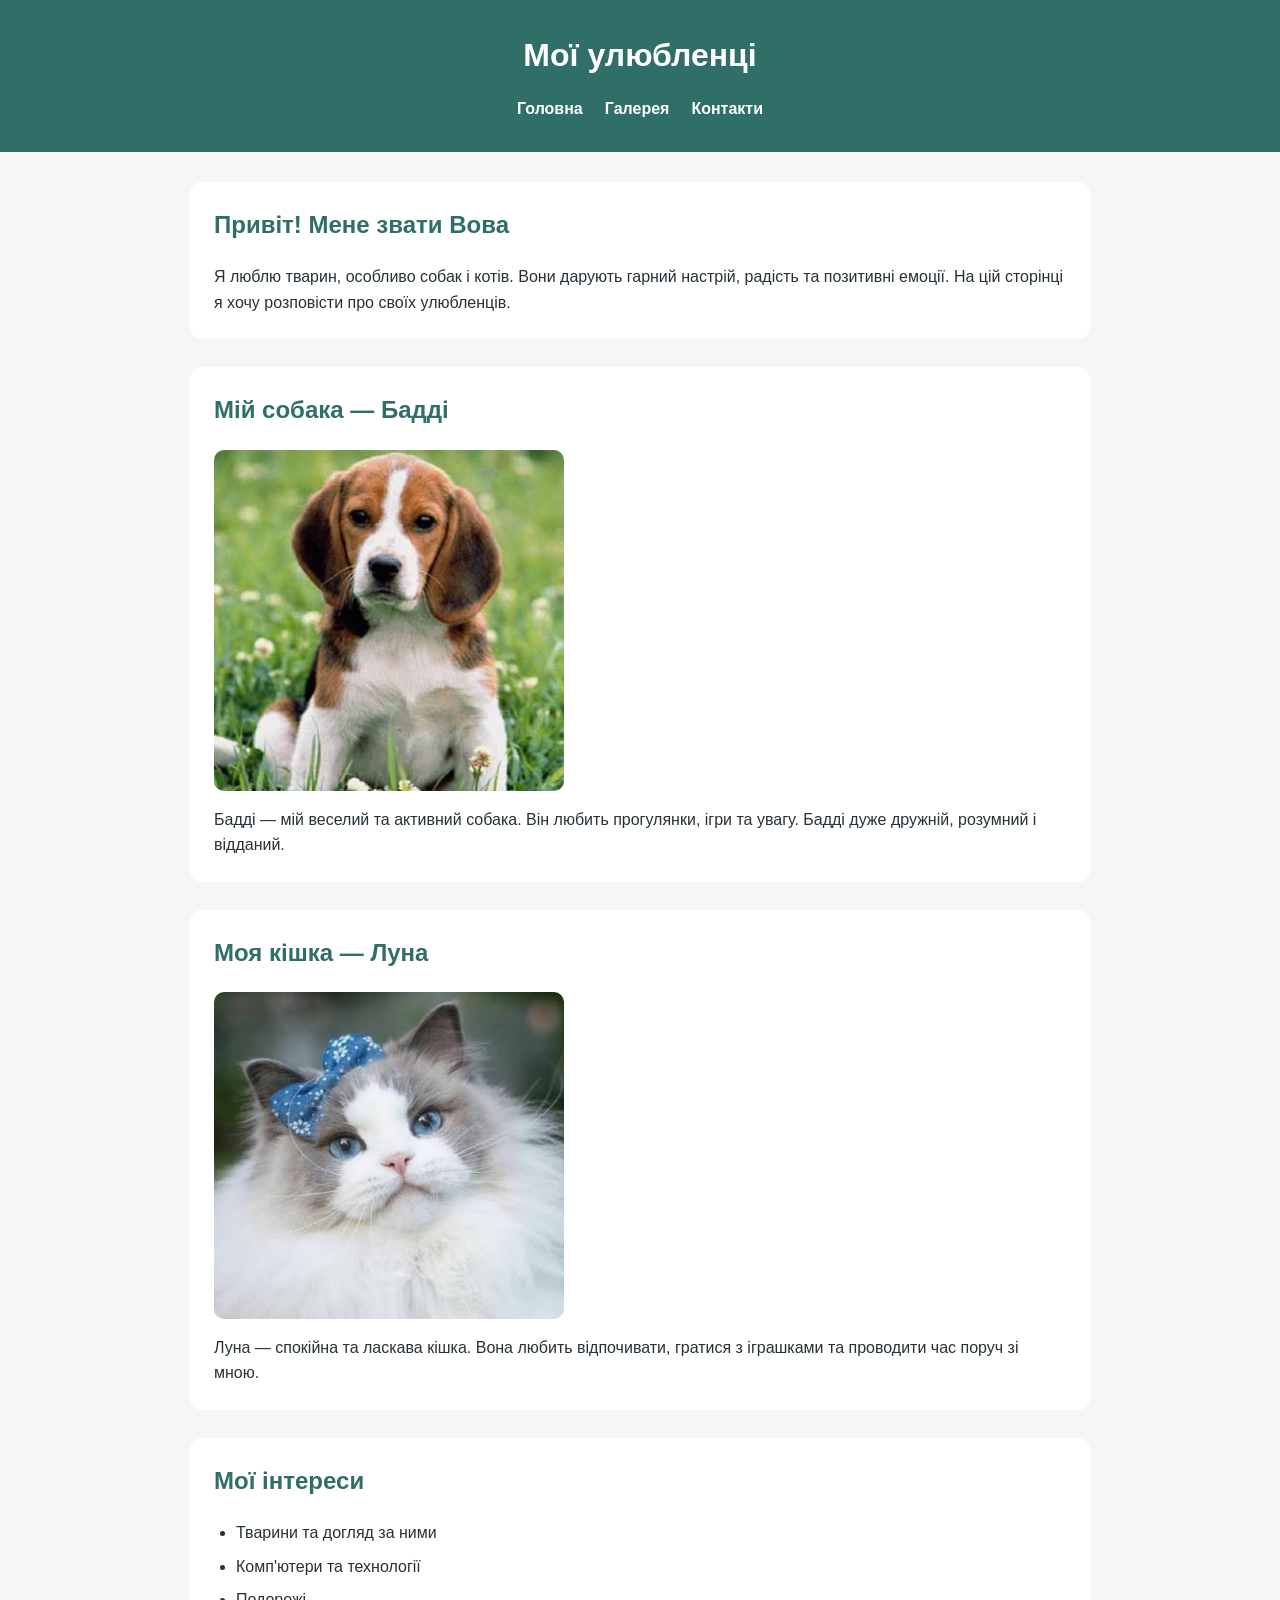
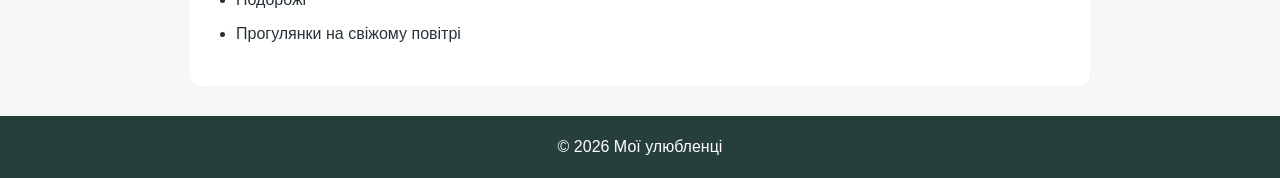
<file: index.html>
<!DOCTYPE html>
<html lang="uk">
<head>
    <meta charset="UTF-8">
    <meta name="viewport" content="width=device-width, initial-scale=1.0">
    <title>Мої улюбленці</title>
    <link rel="stylesheet" href="style.css">
</head>
<body id="home-page">

    <header class="site-header">
        <h1 class="site-title">Мої улюбленці</h1>
        <nav class="main-nav">
            <a href="index.html" class="nav-link">Головна</a>
            <a href="pages/gallery.html" class="nav-link">Галерея</a>
            <a href="pages/contact.html" class="nav-link">Контакти</a>
        </nav>
    </header>

    <main class="content">
        <section id="intro" class="content-section">
            <h2 class="section-title">Привіт! Мене звати Вова</h2>
            <p class="intro-text">
                Я люблю тварин, особливо собак і котів.
                Вони дарують гарний настрій, радість та позитивні емоції.
                На цій сторінці я хочу розповісти про своїх улюбленців.
            </p>
        </section>

        <section id="buddy" class="pet-section">
            <h2 class="section-title">Мій собака — Бадді</h2>
            <img src="photo/buddy.jpg" alt="Собака Бадді" class="pet-image">
            <p class="pet-description">
                Бадді — мій веселий та активний собака.
                Він любить прогулянки, ігри та увагу.
                Бадді дуже дружній, розумний і відданий.
            </p>
        </section>

        <section id="luna" class="pet-section">
            <h2 class="section-title">Моя кішка — Луна</h2>
            <img src="photo/luna.jpg" alt="Кішка Луна" class="pet-image">
            <p class="pet-description">
                Луна — спокійна та ласкава кішка.
                Вона любить відпочивати, гратися з іграшками
                та проводити час поруч зі мною.
            </p>
        </section>

        <section id="interests" class="content-section">
            <h2 class="section-title">Мої інтереси</h2>
            <ul class="interests-list">
                <li>Тварини та догляд за ними</li>
                <li>Комп'ютери та технології</li>
                <li>Подорожі</li>
                <li>Прогулянки на свіжому повітрі</li>
            </ul>
        </section>
    </main>

    <footer class="site-footer">
        <p>© 2026 Мої улюбленці</p>
    </footer>

</body>
</html>
</file>
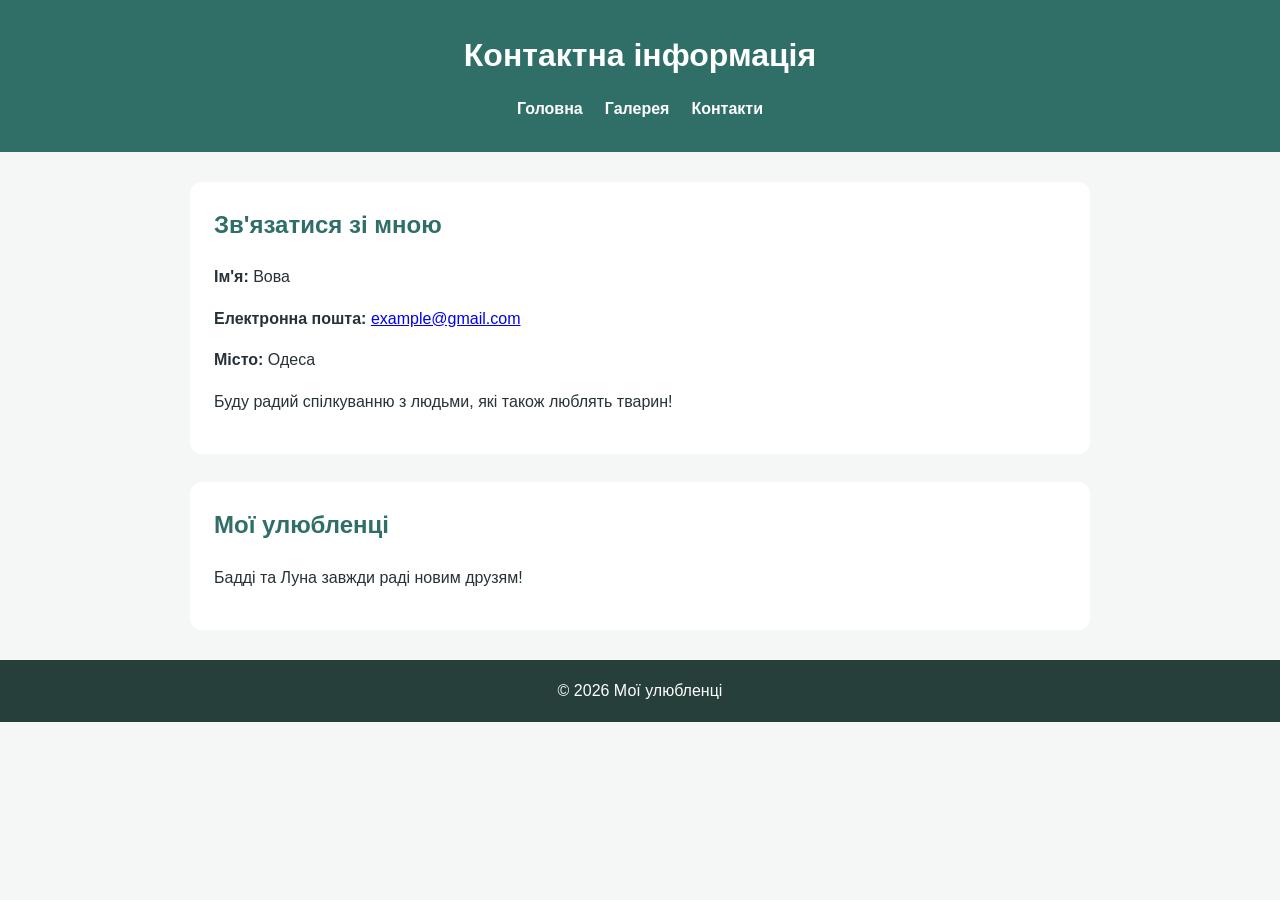
<file: pages/contact.html>
<!DOCTYPE html>
<html lang="uk">
<head>
    <meta charset="UTF-8">
    <meta name="viewport" content="width=device-width, initial-scale=1.0">
    <title>Контакти</title>
    <link rel="stylesheet" href="../style.css">
</head>
<body id="contact-page">
    <header class="site-header">
        <h1 class="site-title">Контактна інформація</h1>
        <nav class="main-nav">
            <a href="../index.html" class="nav-link">Головна</a>
            <a href="gallery.html" class="nav-link">Галерея</a>
            <a href="contact.html" class="nav-link">Контакти</a>
        </nav>
    </header>
    <main class="content">
        <section id="contact-info" class="content-section">
            <h2 class="section-title">Зв'язатися зі мною</h2>
            <p><strong>Ім'я:</strong> Вова</p>
            <p><strong>Електронна пошта:</strong>
                <a href="mailto:example@gmail.com">example@gmail.com</a>
            </p>
            <p><strong>Місто:</strong> Одеса</p>
            <p>Буду радий спілкуванню з людьми, які також люблять тварин!</p>
        </section>
        <section id="my-pets" class="content-section">
            <h2 class="section-title">Мої улюбленці</h2>
            <p>Бадді та Луна завжди раді новим друзям!</p>
        </section>
    </main>
    <footer class="site-footer">
        <p>© 2026 Мої улюбленці</p>
    </footer>
</body>
</html>
</file>
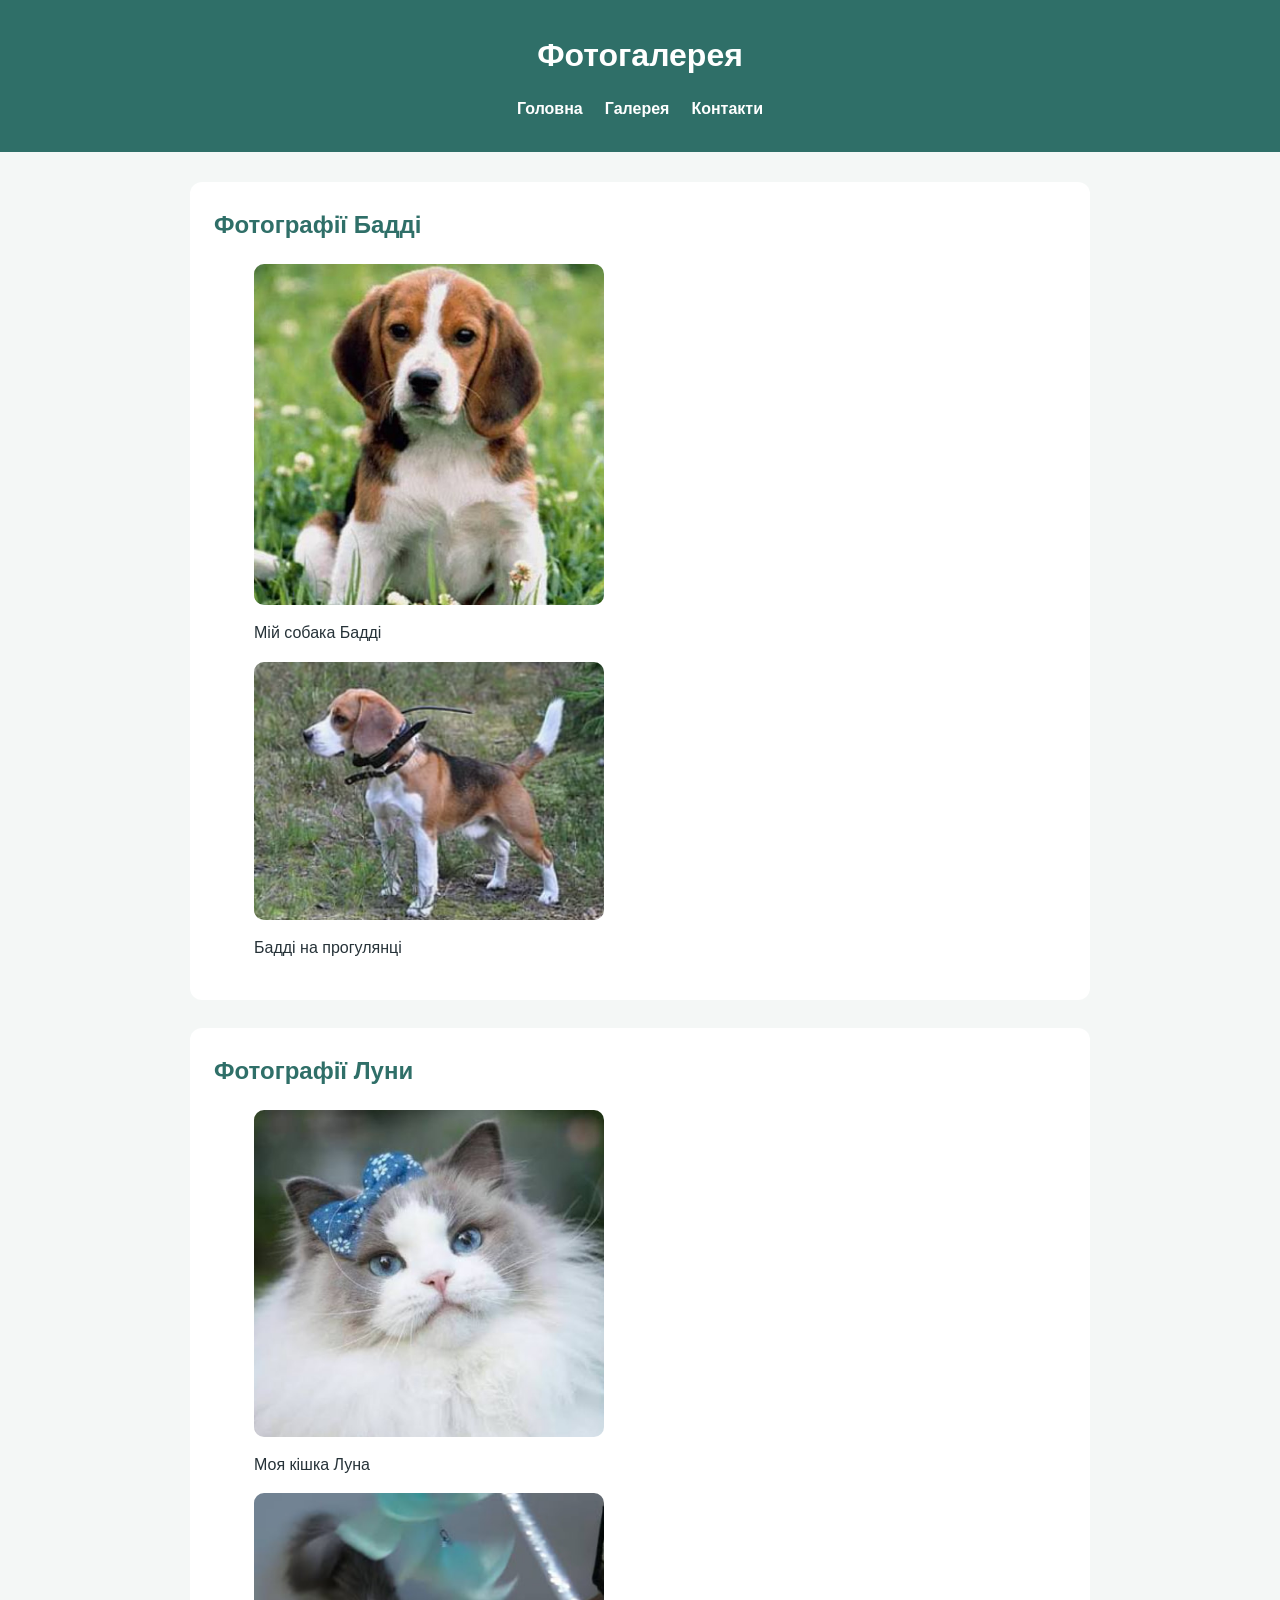
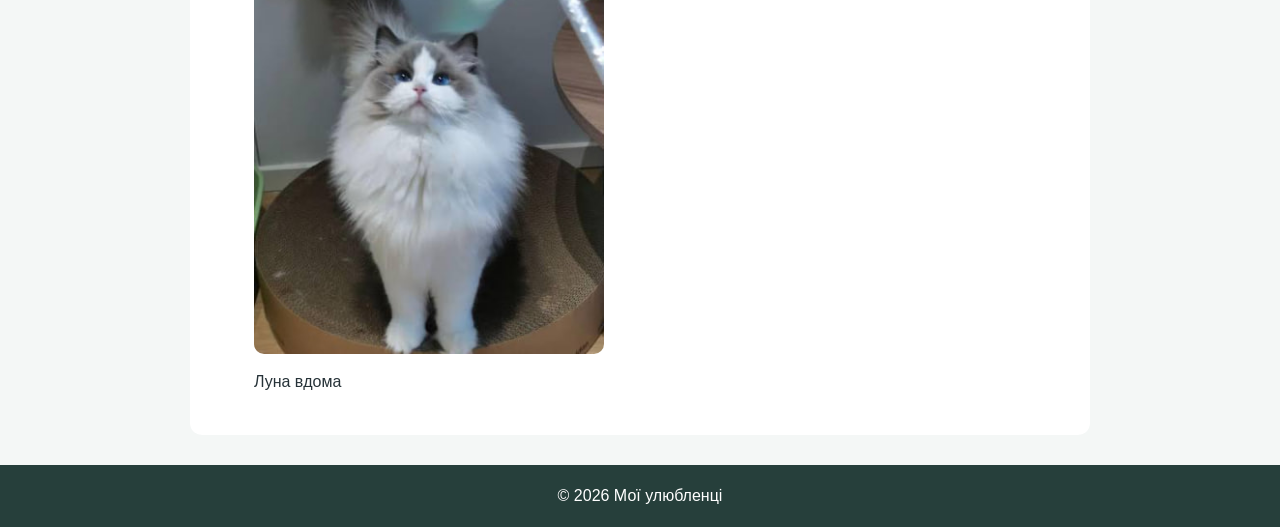
<file: pages/gallery.html>
<!DOCTYPE html>
<html lang="uk">
<head>
    <meta charset="UTF-8">
    <meta name="viewport" content="width=device-width, initial-scale=1.0">
    <title>Галерея</title>
    <link rel="stylesheet" href="../style.css">
</head>
<body id="gallery-page">
    <header class="site-header">
        <h1 class="site-title">Фотогалерея</h1>
        <nav class="main-nav">
            <a href="../index.html" class="nav-link">Головна</a>
            <a href="gallery.html" class="nav-link">Галерея</a>
            <a href="contact.html" class="nav-link">Контакти</a>
        </nav>
    </header>
    <main class="content">
        <section id="buddy-gallery" class="content-section">
            <h2 class="section-title">Фотографії Бадді</h2>
            <div class="gallery-grid">
                <figure class="gallery-item">
                    <img src="../photo/buddy.jpg" alt="Бадді" class="pet-image">
                    <figcaption>Мій собака Бадді</figcaption>
                </figure>
                <figure class="gallery-item">
                    <img src="../photo/buddy2.jpg" alt="Бадді на прогулянці" class="pet-image">
                    <figcaption>Бадді на прогулянці</figcaption>
                </figure>
            </div>
        </section>
        <section id="luna-gallery" class="content-section">
            <h2 class="section-title">Фотографії Луни</h2>
            <div class="gallery-grid">
                <figure class="gallery-item">
                    <img src="../photo/luna.jpg" alt="Луна" class="pet-image">
                    <figcaption>Моя кішка Луна</figcaption>
                </figure>
                <figure class="gallery-item">
                    <img src="../photo/luna2.jpg" alt="Луна вдома" class="pet-image">
                    <figcaption>Луна вдома</figcaption>
                </figure>
            </div>
        </section>
    </main>
    <footer class="site-footer">
        <p>© 2026 Мої улюбленці</p>
    </footer>
</body>
</html>
</file>
<file: style.css>
/* Загальні стилі сторінки */
* {
    box-sizing: border-box;
}

body {
    margin: 0;
    font-family: Arial, sans-serif;
    line-height: 1.6;
    color: #263238;
    background-color: #f4f7f6;
}

/* Шапка та навігація */
.site-header {
    padding: 30px 20px;
    text-align: center;
    color: white;
    background-color: #2f6f68;
}

.site-title {
    margin: 0 0 15px;
}

.main-nav {
    display: flex;
    justify-content: center;
    flex-wrap: wrap;
    gap: 22px;
}

.nav-link {
    color: white;
    text-decoration: none;
    font-weight: bold;
}

.nav-link:hover {
    text-decoration: underline;
}

/* Основний вміст */
.content {
    width: 90%;
    max-width: 900px;
    margin: 30px auto;
}

.content-section,
.pet-section {
    margin-bottom: 28px;
    padding: 24px;
    background-color: white;
    border-radius: 12px;
}

.section-title {
    margin-top: 0;
    color: #2f6f68;
}

.intro-text,
.pet-description {
    margin-bottom: 0;
}

.pet-image {
    display: block;
    width: 100%;
    max-width: 350px;
    height: auto;
    margin: 15px 0;
    border-radius: 10px;
}

.interests-list {
    padding-left: 22px;
}

.interests-list li {
    margin-bottom: 8px;
}

/* Підвал сторінки */
.site-footer {
    padding: 18px;
    text-align: center;
    color: white;
    background-color: #263f3b;
}

.site-footer p {
    margin: 0;
}

/* Невеликі екрани */
@media (max-width: 600px) {
    .content {
        width: 94%;
        margin: 18px auto;
    }

    .content-section,
    .pet-section {
        padding: 18px;
    }
}
</file>
